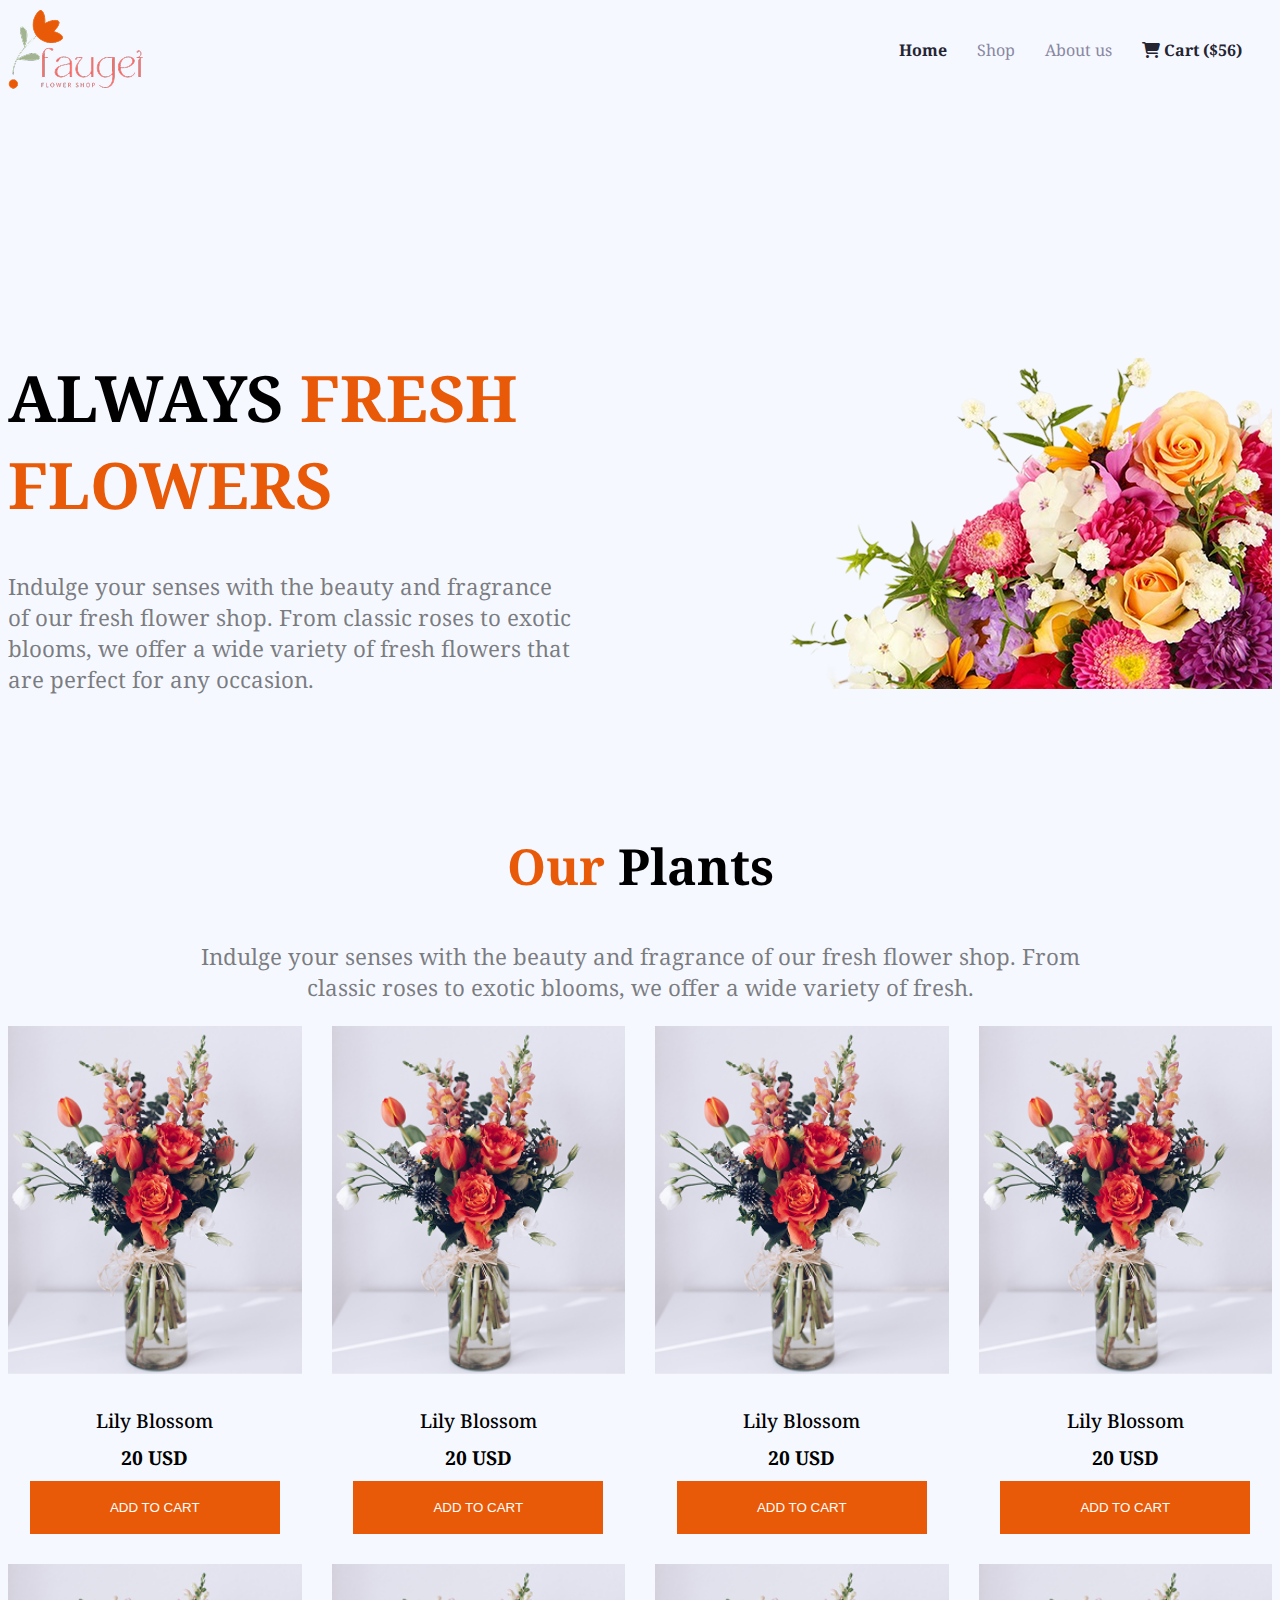
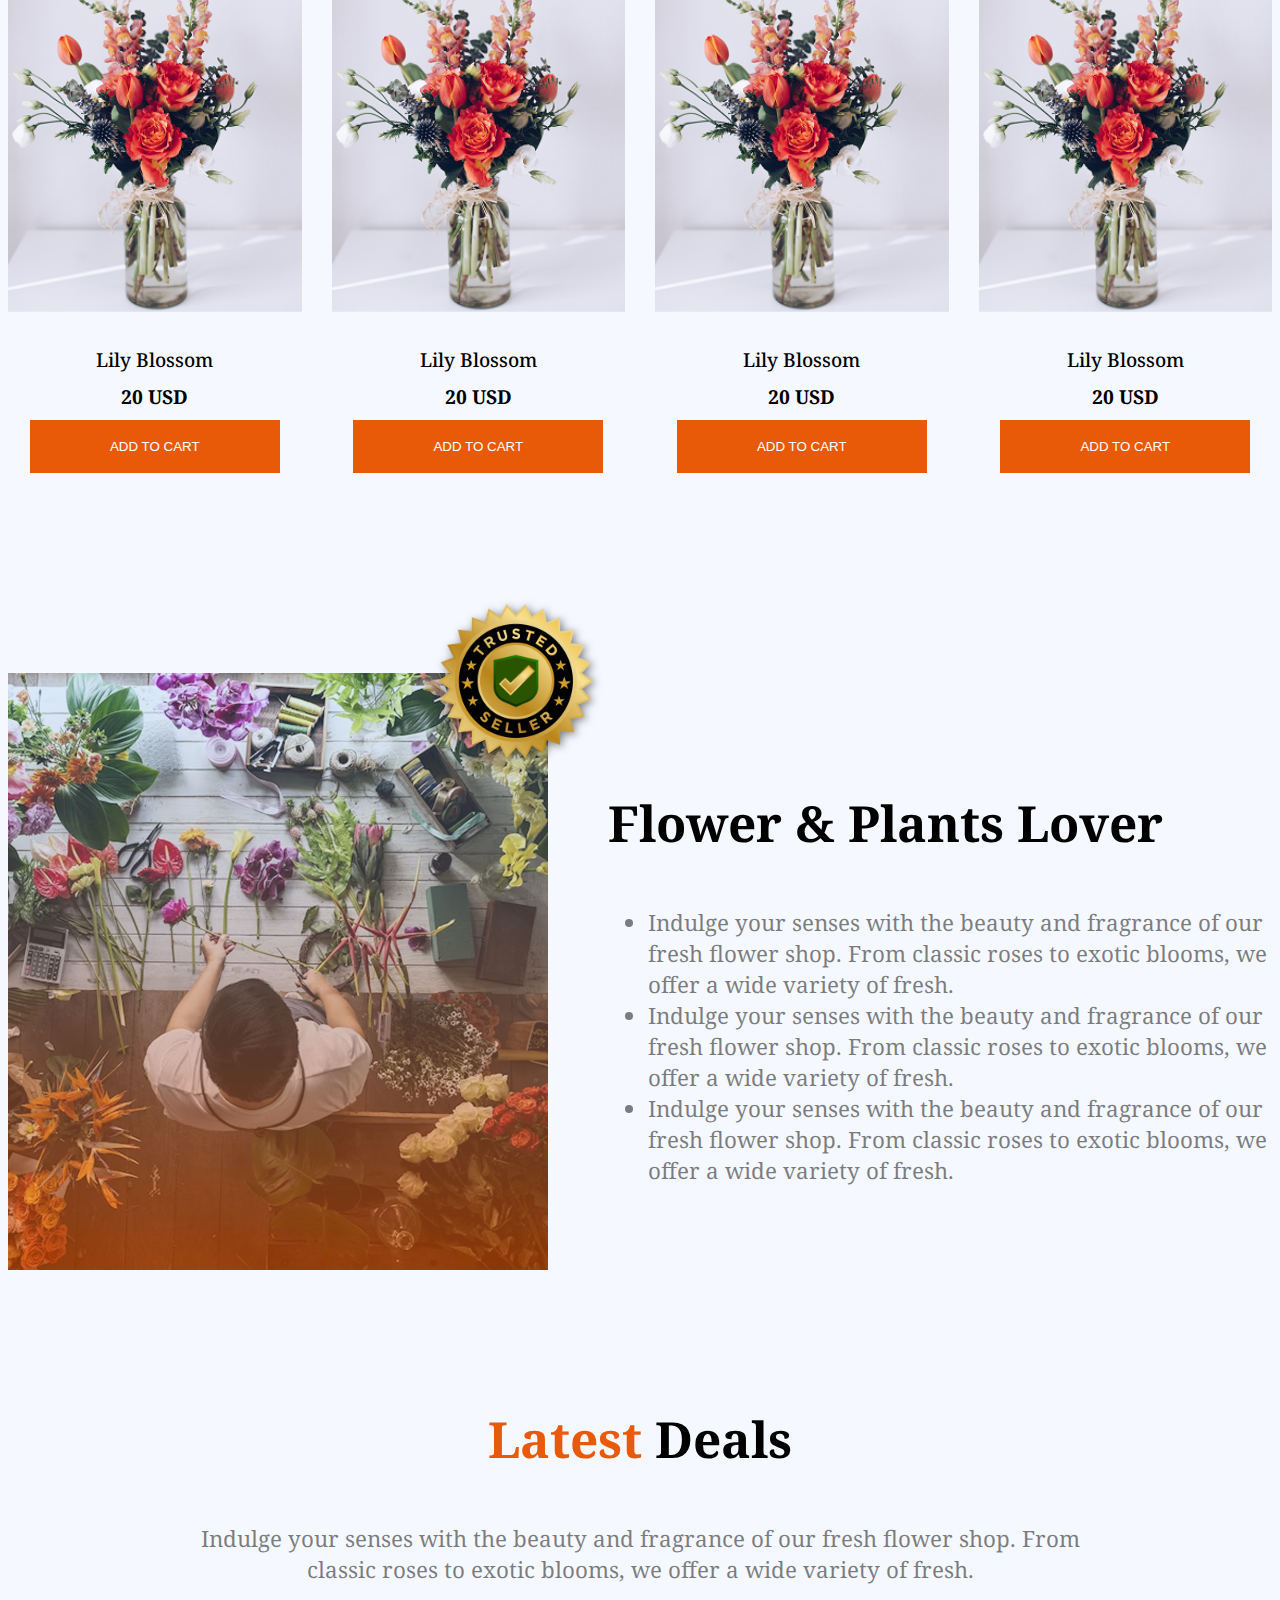
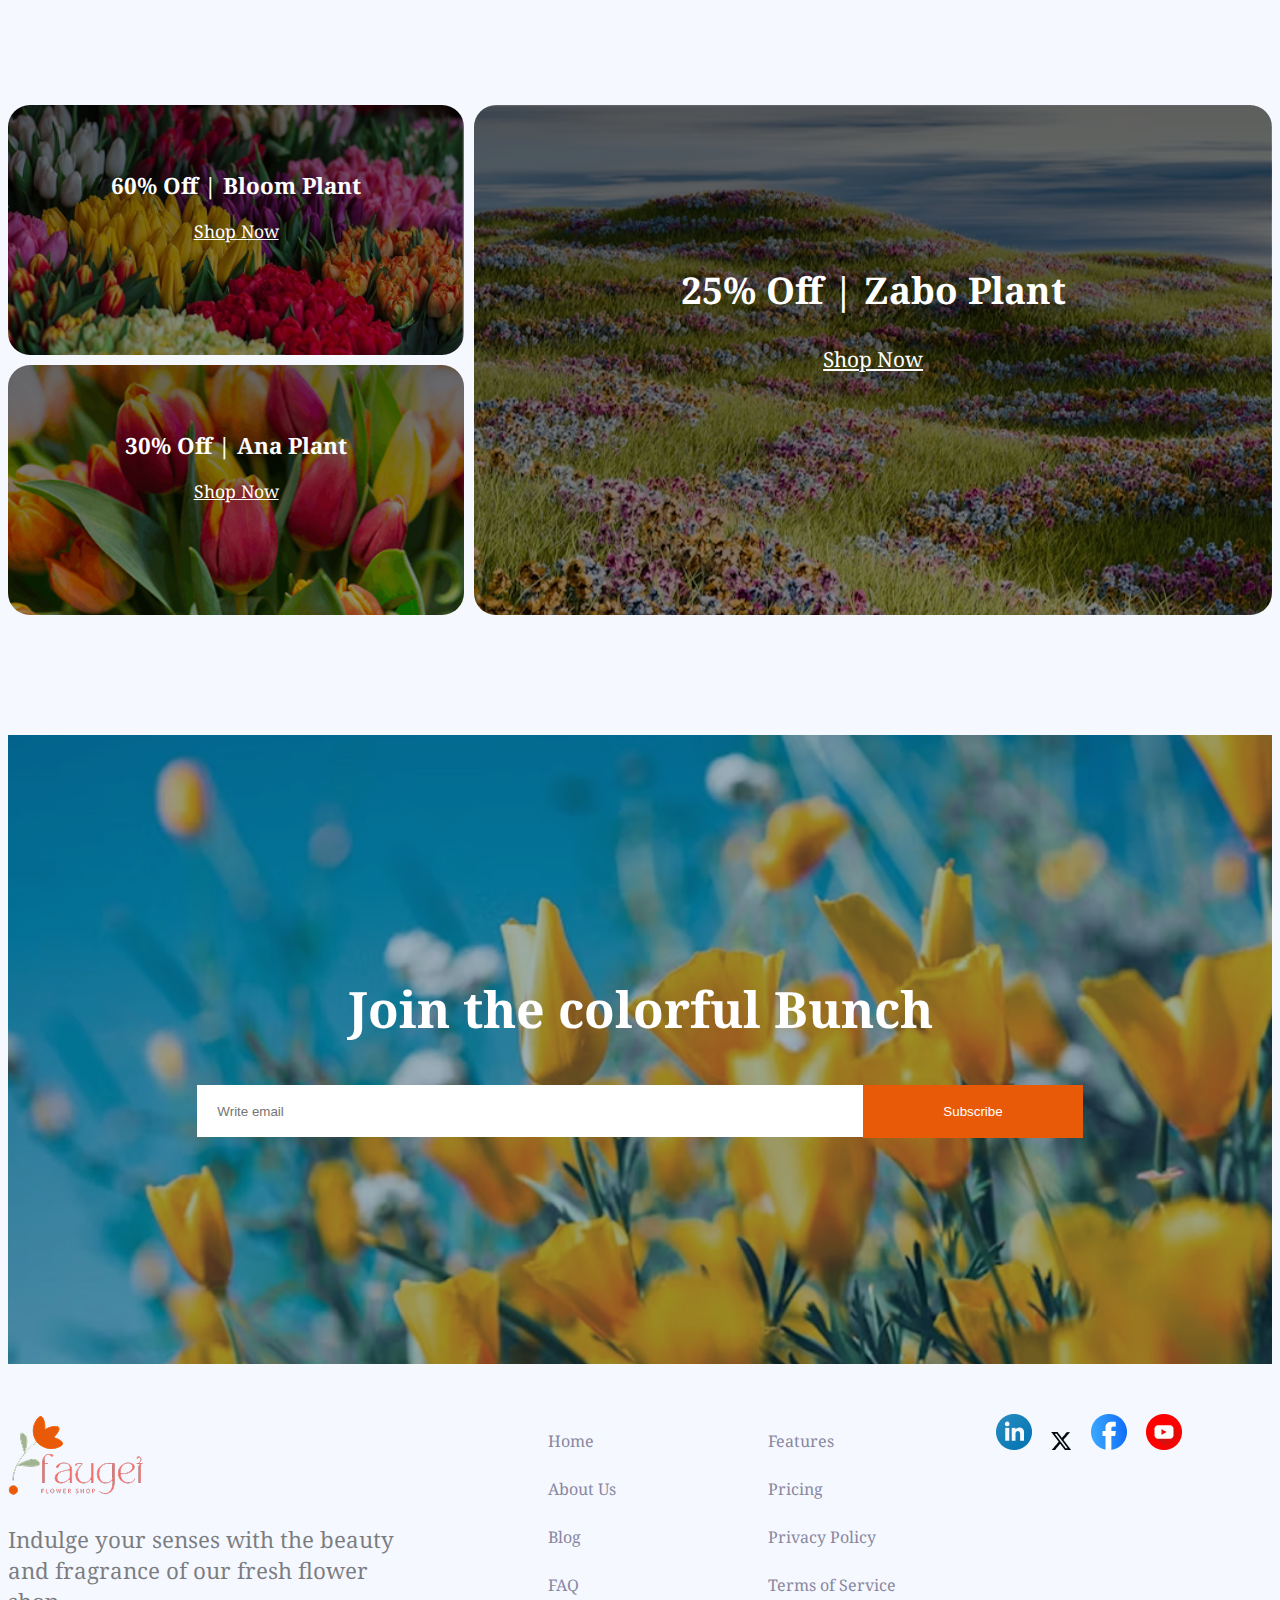
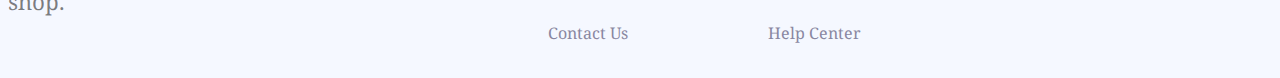
<file: index.html>
<!DOCTYPE html>
<html lang="en">
<head>
    <meta charset="UTF-8">
    <meta name="viewport" content="width=device-width, initial-scale=1.0">
    
    <link rel="preconnect" href="https://fonts.googleapis.com">
<link rel="preconnect" href="https://fonts.gstatic.com" crossorigin>
<link href="https://fonts.googleapis.com/css2?family=Noto+Serif:ital,wght@0,100..900;1,100..900&display=swap" rel="stylesheet">

    <link rel="stylesheet" href="style.css">

    <link rel="stylesheet" href="https://cdnjs.cloudflare.com/ajax/libs/font-awesome/6.5.0/css/all.min.css">

    <title>Assignment-02</title>
</head>
<body class="noto-serif-font">
    <header class="header">
        <nav class="navbar max-width">
            <img src="assets/logo.png" alt="" class="nav-img">
            <ul class="nav-items">
                <li class="nav-item"><a href="" class="nav-link dark-1 bold hide">Home</a></li>
                <li class="nav-item"><a href=""class="nav-link ash hide">Shop</a></li>
                <li class="nav-item"><a href=""class="nav-link ash hide">About us</a></li>
                <li class="nav-item"><a href=""class="nav-link dark-1 bold">
                <i class="fa-duotone fa-solid fa-cart-shopping"></i> Cart ($56)</a></li>
            </ul>
        </nav>

        <div class="banner max-width">
            <div class="banner-des">
                <h1 class="banner-h">ALWAYS <span class="orange">FRESH FLOWERS</span></h1>
                <p class="banner-p ash2">Indulge your senses with the beauty and fragrance of our fresh flower shop. From classic roses to exotic blooms, we offer a wide variety of fresh flowers that are perfect for any occasion. </p>
            </div>
            <div class="banner-img">
                <img src="assets/hero-flower.png" alt="" class="banner-image">
            </div>
        </div>
    </header>
    <main class="main">
        <section class="plants max-width">
            <h2 class="plants-h head"><span class="orange">Our</span> Plants</h2>
            <p class="plants-p para">Indulge your senses with the beauty and fragrance of our fresh flower shop. From<br>classic roses to exotic blooms, we offer a wide variety of fresh.</p>
            <div class="plant-item-container">
                <div class="item">
                    <img src="assets/sample-flower-image.png" alt="" class="plant-img">
                    <h4 class="p-item-h">Lily Blossom</h4>
                    <p class="p-item-p">20 USD</p>
                    <button class="btns">ADD TO CART</button>
                </div>
                <div class="item">
                    <img src="assets/sample-flower-image.png" alt="" class="plant-img">
                    <h4 class="p-item-h">Lily Blossom</h4>
                    <p class="p-item-p">20 USD</p>
                    <button class="btns">ADD TO CART</button>
                </div>
                <div class="item">
                    <img src="assets/sample-flower-image.png" alt="" class="plant-img">
                    <h4 class="p-item-h">Lily Blossom</h4>
                    <p class="p-item-p">20 USD</p>
                    <button class="btns">ADD TO CART</button>
                </div>
                <div class="item">
                    <img src="assets/sample-flower-image.png" alt="" class="plant-img">
                    <h4 class="p-item-h">Lily Blossom</h4>
                    <p class="p-item-p">20 USD</p>
                    <button class="btns">ADD TO CART</button>
                </div>
                <div class="item">
                    <img src="assets/sample-flower-image.png" alt="" class="plant-img">
                    <h4 class="p-item-h">Lily Blossom</h4>
                    <p class="p-item-p">20 USD</p>
                    <button class="btns">ADD TO CART</button>
                </div>
                <div class="item">
                    <img src="assets/sample-flower-image.png" alt="" class="plant-img">
                    <h4 class="p-item-h">Lily Blossom</h4>
                    <p class="p-item-p">20 USD</p>
                    <button class="btns">ADD TO CART</button>
                </div>
                <div class="item">
                    <img src="assets/sample-flower-image.png" alt="" class="plant-img">
                    <h4 class="p-item-h">Lily Blossom</h4>
                    <p class="p-item-p">20 USD</p>
                    <button class="btns">ADD TO CART</button>
                </div>
                <div class="item">
                    <img src="assets/sample-flower-image.png" alt="" class="plant-img">
                    <h4 class="p-item-h">Lily Blossom</h4>
                    <p class="p-item-p">20 USD</p>
                    <button class="btns">ADD TO CART</button>
                </div>

            </div>
        </section>


        <section class="plants-lover max-width">
            <div class="plants-lover-pic-container">
                
                <img src="assets/trusted-badge.png" alt="" class="pl-badge hide">
                <img src="assets/flower-store.png" alt="" class="pl-store">
                
            </div>
            <div class="plants-lover-description">
                <h3 class="pl-h head">Flower & Plants Lover</h3>
                <ul class="para">
                    <li>Indulge your senses with the beauty and fragrance of our fresh flower shop. From classic roses to exotic blooms, we offer a wide variety of fresh.</li>
                    <li>Indulge your senses with the beauty and fragrance of our fresh flower shop. From classic roses to exotic blooms, we offer a wide variety of fresh.</li>
                    <li>Indulge your senses with the beauty and fragrance of our fresh flower shop. From classic roses to exotic blooms, we offer a wide variety of fresh.</li>
                </ul>
            </div>


        </section>

        <section class="deals max-width">
            <h3 class="deals-h head"><span class="orange">Latest </span>Deals</h3>
           <p class="deals-p para">Indulge your senses with the beauty and fragrance of our fresh flower shop. From<br>classic roses to exotic blooms, we offer a wide variety of fresh.</p>

           <div class="deals-img-container">
            <div class="div-bloom">
                <h2 class="bloom-h ">60% Off | Bloom Plant</h2>
                <a href="" class="shop">Shop Now</a>
            </div>
            <div class="div-ana">
                <h2 class="bloom-h ">30% Off | Ana  Plant</h2>
               <a href="" class="shop">Shop Now</a>
            </div>
            <div class="div-zabo">
                <h2 class="zabo-h ">25% Off | Zabo Plant</h2>
               <a href="" class="shop-zabo">Shop Now</a>
            </div>


           </div>
        </section>

        <section class="search">
            <h2 class="search-h">Join the colorful Bunch</h2>
            <input type="email" name="" id="email" placeholder="Write email">
            <button class="btns" id="last-btn">Subscribe</button>
        </section>
    </main>
    <footer class="footer max-width">
        <div class="f-div1">
             <img src="assets/logo.png" alt="" class="nav-img">
             <p class="para">Indulge your senses with the beauty and fragrance of our fresh flower shop. </p>
        </div>
        <div class="f-div2">
            <ul class="f-ul1">
                <li class="f-li"><a href="" class="f-link">Home</a></li>
                <li class="f-li"><a href="" class="f-link">About Us</a></li>
                <li class="f-li"><a href="" class="f-link">Blog</a></li>
                <li class="f-li"><a href="" class="f-link">FAQ</a></li>
                <li class="f-li"><a href="" class="f-link">Contact Us</a></li>
            </ul>
        </div>
        <div class="f-div3">
             <ul class="f-ul1">
                <li class="f-li"><a href="" class="f-link">Features</a></li>
                <li class="f-li"><a href="" class="f-link">Pricing</a></li>
                <li class="f-li"><a href="" class="f-link">Privacy Policy</a></li>
                <li class="f-li"><a href="" class="f-link">Terms of Service</a></li>
                <li class="f-li"><a href="" class="f-link">Help Center</a></li>
            </ul>
        </div>
        <div class="f-div4">
            <img src="assets/icon-linkedin.png" alt="" class="f-logo">
            <img src="assets/icon-twitter.png" alt="" class="f-logo">
            <img src="assets/icon-facebook.png" alt="" class="f-logo">
            <img src="assets/icon-youtube.png" alt="" class="f-logo">
        </div>

    </footer>
</body>
</html>
</file>
<file: style.css>
body{
    background-color: rgba(245, 248, 255, 1);
}
.noto-serif-font{
  font-family: "Noto Serif", serif;
  font-optical-sizing: auto;
  font-weight: 400px;
  font-style: normal;
  font-variation-settings:
    "wdth" 100;
}
/* colors */
.dark-1{
     color:rgba(37, 36, 50, 1);
}
.ash{
    color:rgba(137, 135, 161, 1);
}
.ash2{
    color: rgba(0, 0, 0, 0.5);
}
.orange{
    color: rgba(233, 90, 8, 1);
}
.bold{
    font-weight: bold;
}

.max-width{
    max-width: 1440px;
    margin: 0 auto;
}
.head{
    font-size: 3.1rem;
    font-weight: bold;
}

/* 
Navbar */
.nav-items{
    list-style: none;
    display: flex;
}
.nav-link{
    text-decoration: none;

}
.nav-item{
    margin-right: 30px;
}
.navbar{
    align-items: center;
    display: flex;
    justify-content: space-between;
}
.banner-image{
    width: 100%;
}
.banner{
    display: flex;
    align-items: center;
    justify-content: space-between;
    margin-top: 220px;
}
.banner-h{
    font-size: 4rem;
}
.banner-p, .para{
    font-size: 1.4rem;
    color: rgba(0, 0, 0, 0.5);
}
.banner-des{
    max-width: 570px;
}
.plants{
    text-align: center;
    margin-top: 115px;
}
.p-item-h{
    font-size: 1.2rem;
    font-weight: 500;
    margin-bottom: 10px;
}
.p-item-p{
    margin-top: 10px;
    font-size: 1.2rem;
    font-weight: 700;
    margin-bottom: 10px;
}
.btns{
    padding: 19px 80px 19px 80px;
    background-color: rgba(233, 90, 8, 1);
    color: white;
    font-weight: 500;
    border: 0;
    font-family: 1rem;
    
}
.plant-item-container{
    display: grid;
    grid-template-columns: repeat(4,1fr);
    gap: 30px;
    
}
.plant-img{
    width: 100%;
}
.plants-lover-pic-container{
    position: relative;
}
.pl-badge{
    width: 40%;
    height: auto;
    margin-left: 400px;
    position:absolute;
    margin-top: -100px;
    filter: drop-shadow(2px 2px 4px rgba(0, 0, 0, 0.5));
    
}
.pl-store{
  z-index: 10;
    
}
.plants-lover{
    margin-top: 200px;
    display: flex;
    justify-content: space-between;
    align-items: center;
}
.plants-lover-description{
    margin-left: 60px;
}
.deals{
    text-align: center;
    margin-top: 130px;
}
.div-bloom{
    grid-area: bloom;
    background-image:linear-gradient(rgba(0, 0, 0, 0.6), rgba(0,0,0,0.4)), url('assets/deal-bloom.png');
}
.div-ana{
  grid-area: ana;
  background-image:linear-gradient(rgba(0,0,0,0.6), rgba(0,0,0,0.4)), url('assets/deal-ana.png');
}
.div-zabo{
    grid-area: zabo;
    background-image:linear-gradient(rgba(0,0,0,0.6), rgba(0,0,0,0.4)),url('assets/deal-zabo.png');
}
.div-bloom,
.div-ana,
.div-zabo {
  border-radius: 22px;
  width: 100%;
  height: 100%;             
  min-height: 250px;        
  background-repeat: no-repeat;
  background-size: cover;
  background-position: center;
  position: relative;
}

.deals-img-container{
    display: grid;         
    grid-template-areas: "bloom zabo zabo"
                         "ana  zabo zabo";
    gap: 10px;
    margin-top: 120px;
}

.bloom-h{
    font-size: 1.4rem;
    color: white;
    margin-top: 65px;
}
.zabo-h{
    font-size: 2.3rem;
    color: white;
    margin-top: 160px;
}
.shop{
    color: white;
    font-size: 1.1rem;
}
.shop-zabo{
    color: white;
    font-size: 1.3rem;
}


.search{
  background-image: url('assets/news-letter-bg.png');
  width: 100%;
  height: 100%;             
  min-height: 250px;        
  background-repeat: no-repeat;
  background-size: cover;
  background-position: center;
  position: relative;
  margin-top: 120px;
}

.search-h{
    color: white;
    font-size: 3.125rem;
}
#email{
    height: 50px;
    width: 644px;
    margin-right: -4px;
    border: 0;
    padding-left: 20px;
}
.search{
    text-align: center;
    padding-top: 199px;
    padding-bottom: 180px;
}

.f-ul1{
    list-style: none;
}
.f-li{
    margin-bottom: 26px;
}
.f-link{
    color: rgba(137, 135, 161, 1);
    text-decoration: none;
}
.footer{
    display: flex;
   gap: 100px;
   margin-top: 50px;
}
.f-div1{
    max-width: 400px;
}
.f-logo{
    margin-right: 15px;
}


button:hover{
    background-color: rgba(233, 90, 8, 0.564);
}
a:hover{
     color: rgb(233, 90, 8);
}
@media (max-width:576px) {
    .hide{
        display: none;
    }
    .banner{
    flex-direction: column-reverse;
    }
    .plant-item-container{
   grid-template-columns: repeat(2,1fr);
   gap: 10px;
}
  
.btns{
    padding: 10px 20px 10px 20px;
    background-color: rgba(233, 90, 8, 1);
    color: white;
    font-weight: 400;
    border: 0;
    font-family: 0.5rem;
    
}

.plants-lover{
    flex-direction: column;
}
.pl-store{
  width: 100%;
    
}
.plants-lover-description{
    margin-left: 0px;
}
.deals-img-container{
    display: grid;         
    grid-template-areas: "bloom"
                         "ana"
                         "zabo";
    gap: 10px;
    margin-top: 120px;
}
.zabo-h{
    font-size: 1.4rem;
    margin-top: 65px;
}
.shop-zabo{
    font-size: 1.1rem;
}
#email{
   
    width: 50%;
   height: 50px;
    padding-left: 10px;
     margin-right: -4px;
}
#last-btn{
  height: 55px;

}
.footer{
  flex-direction: column;
  gap: 10px;
}
.f-ul1 {
    padding-left: 0;
  }
.nav-img{
    width: 30%;
}

}
</file>
